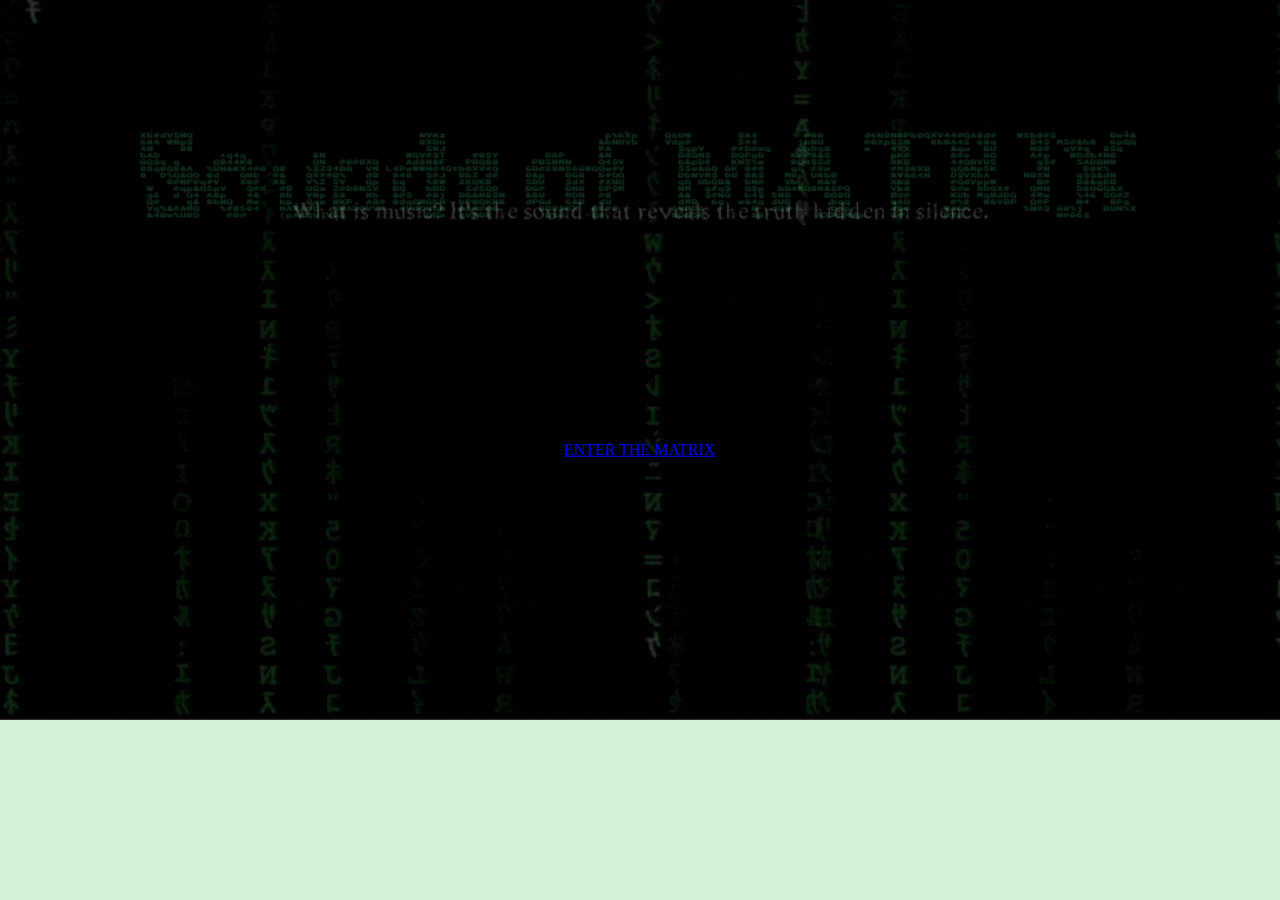
<file: index.html>
<!DOCTYPE html>
<html lang="en">

<head>
    <meta charset="UTF-8">
    <meta name="viewport" content="width=device-width, initial-scale=1.0">
    <title>Sounds of Matrix</title>
    <link rel="shortcut icon" href="img/favicon.ico" type="image/x-icon">
    <link rel="stylesheet" href="css/style.css">
    <link rel="stylesheet" href="css/normalize.css">
    <link href="https://cdn.jsdelivr.net/npm/bootstrap@5.3.2/dist/css/bootstrap.min.css" rel="stylesheet"
        integrity="sha384-T3c6CoIi6uLrA9TneNEoa7RxnatzjcDSCmG1MXxSR1GAsXEV/Dwwykc2MPK8M2HN" crossorigin="anonymous">
</head>

<body class="index">
    <div class="indexgif">
        <div class="fondogif">
            <img src="img/fondogif.gif" alt="">
        </div>
        <div class="letrasgif">
            <img src="img/letras.gif" alt="">
        </div>
    </div>
    <div class="boton">
        <a href="shop.html" class="btn btn-outline-success btn-lg">ENTER THE MATRIX</a>
    </div>

    <script src="https://cdn.jsdelivr.net/npm/@popperjs/core@2.11.8/dist/umd/popper.min.js"
        integrity="sha384-I7E8VVD/ismYTF4hNIPjVp/Zjvgyol6VFvRkX/vR+Vc4jQkC+hVqc2pM8ODewa9r"
        crossorigin="anonymous"></script>
    <script src="https://cdn.jsdelivr.net/npm/bootstrap@5.3.2/dist/js/bootstrap.min.js"
        integrity="sha384-BBtl+eGJRgqQAUMxJ7pMwbEyER4l1g+O15P+16Ep7Q9Q+zqX6gSbd85u4mG4QzX+"
        crossorigin="anonymous"></script>
</body>

</html>
</file>
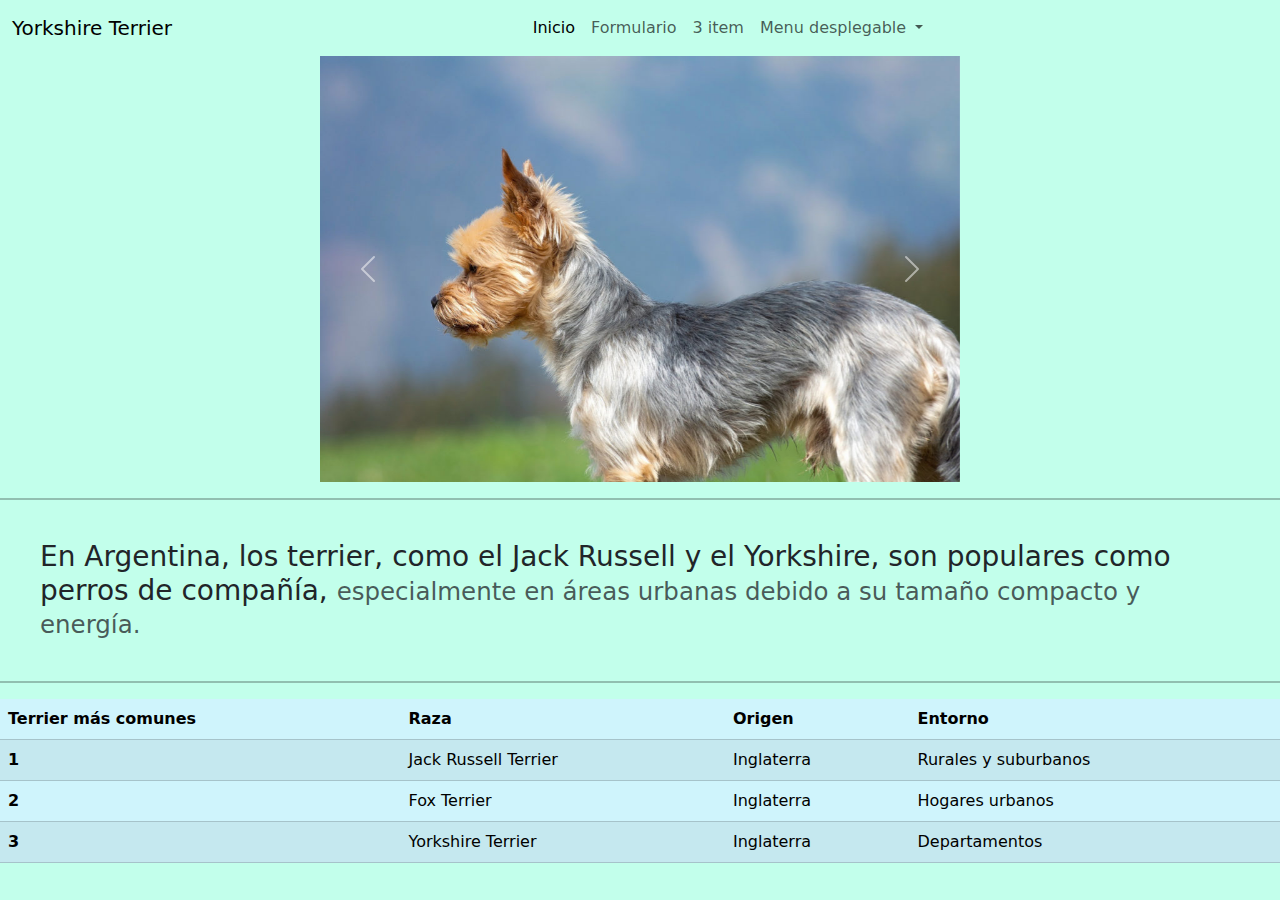
<file: bootstrap/index.html>
<!DOCTYPE html>
<html lang="en">

<head>
    <meta charset="UTF-8">
    <meta name="viewport" content="width=device-width, initial-scale=1.0">
    <title>Document</title>
    <link href="https://cdn.jsdelivr.net/npm/bootstrap@5.3.3/dist/css/bootstrap.min.css" rel="stylesheet"
        integrity="sha384-QWTKZyjpPEjISv5WaRU9OFeRpok6YctnYmDr5pNlyT2bRjXh0JMhjY6hW+ALEwIH" crossorigin="anonymous">
    <link rel="stylesheet" href="style.css">
</head>

<body>
    <nav class="navbar navbar-expand-lg" style="rgb(194, 255, 235)">
        <div class="container-fluid">
            <a class="navbar-brand" href="#">Yorkshire Terrier</a>
            <button class="navbar-toggler" type="button" data-bs-toggle="collapse" data-bs-target="#navbarNavDropdown"
                aria-controls="navbarNavDropdown" aria-expanded="false" aria-label="Toggle navigation">
                <span class="navbar-toggler-icon"></span>
            </button>
            <div class="collapse navbar-collapse d-flex justify-content-center" id="navbarNavDropdown">
                <ul class="navbar-nav">
                    <li class="nav-item">
                        <a class="nav-link active" aria-current="page" href="#">Inicio</a>
                    </li>
                    <li class="nav-item">
                        <a class="nav-link" href="form.html">Formulario</a>
                    </li>
                    <li class="nav-item">
                        <a class="nav-link" href="#">3 item</a>
                    </li>
                    <li class="nav-item dropdown">
                        <a class="nav-link dropdown-toggle" href="#" role="button" data-bs-toggle="dropdown"
                            aria-expanded="false">
                            Menu desplegable
                        </a>
                        <ul class="dropdown-menu">
                            <li><a class="dropdown-item" href="#">Acción</a></li>
                            <li><a class="dropdown-item" href="#">Otra acción</a></li>
                            <li><a class="dropdown-item" href="#">Otra otra acción</a></li>
                        </ul>
                    </li>
                </ul>
            </div>
        </div>
    </nav>

    <div class="d-flex justify-content-center">
        <div id="carouselExample" class="carousel slide">
            <div class="carousel-inner">
                <div class="carousel-item active">
                    <img src="yorkshire-terrier.jpg" class="d-block w-100" alt="...">
                </div>
                <div class="carousel-item">
                    <img src="temperamento-del-yorkshire-terrier.jpg" class="d-block w-100" alt="...">
                </div>
                <div class="carousel-item">
                    <img src="Yorkshire-Terrier (1).jpg" class="d-block w-100" alt="...">
                </div>
            </div>
            <button class="carousel-control-prev" type="button" data-bs-target="#carouselExample" data-bs-slide="prev">
                <span class="carousel-control-prev-icon" aria-hidden="true"></span>
                <span class="visually-hidden">Previous</span>
            </button>
            <button class="carousel-control-next" type="button" data-bs-target="#carouselExample" data-bs-slide="next">
                <span class="carousel-control-next-icon" aria-hidden="true"></span>
                <span class="visually-hidden">Next</span>
            </button>
        </div>
    </div>
<hr style="border: 1px solid #000;">
    <h3>
        En Argentina, los terrier, como el Jack Russell y el Yorkshire, son populares como perros de compañía,
        <small class="text-body-secondary">especialmente en áreas urbanas debido a su tamaño compacto y energía.</small>
    </h3>
<hr style="border: 1px solid #000;">
    <table class="table table-info table-striped">
        <thead>
            <tr>
                <th scope="col">Terrier más comunes</th>
                <th scope="col">Raza</th>
                <th scope="col">Origen</th>
                <th scope="col">Entorno</th>
            </tr>
        </thead>
        <tbody>
            <tr>
                <th scope="row">1</th>
                <td>Jack Russell Terrier</td>
                <td>Inglaterra</td>
                <td>Rurales y suburbanos</td>
            </tr>
            <tr>
                <th scope="row">2</th>
                <td>Fox Terrier</td>
                <td>Inglaterra</td>
                <td>Hogares urbanos</td>
            </tr>
            <tr>
                <th scope="row">3</th>
                <td>Yorkshire Terrier</td>
                <td>Inglaterra</td>
                <td>Departamentos</td>
            </tr>
        </tbody>
    </table>

    <script src="https://cdn.jsdelivr.net/npm/bootstrap@5.3.3/dist/js/bootstrap.bundle.min.js"
        integrity="sha384-YvpcrYf0tY3lHB60NNkmXc5s9fDVZLESaAA55NDzOxhy9GkcIdslK1eN7N6jIeHz"
        crossorigin="anonymous"></script>
</body>

</html>
</file>
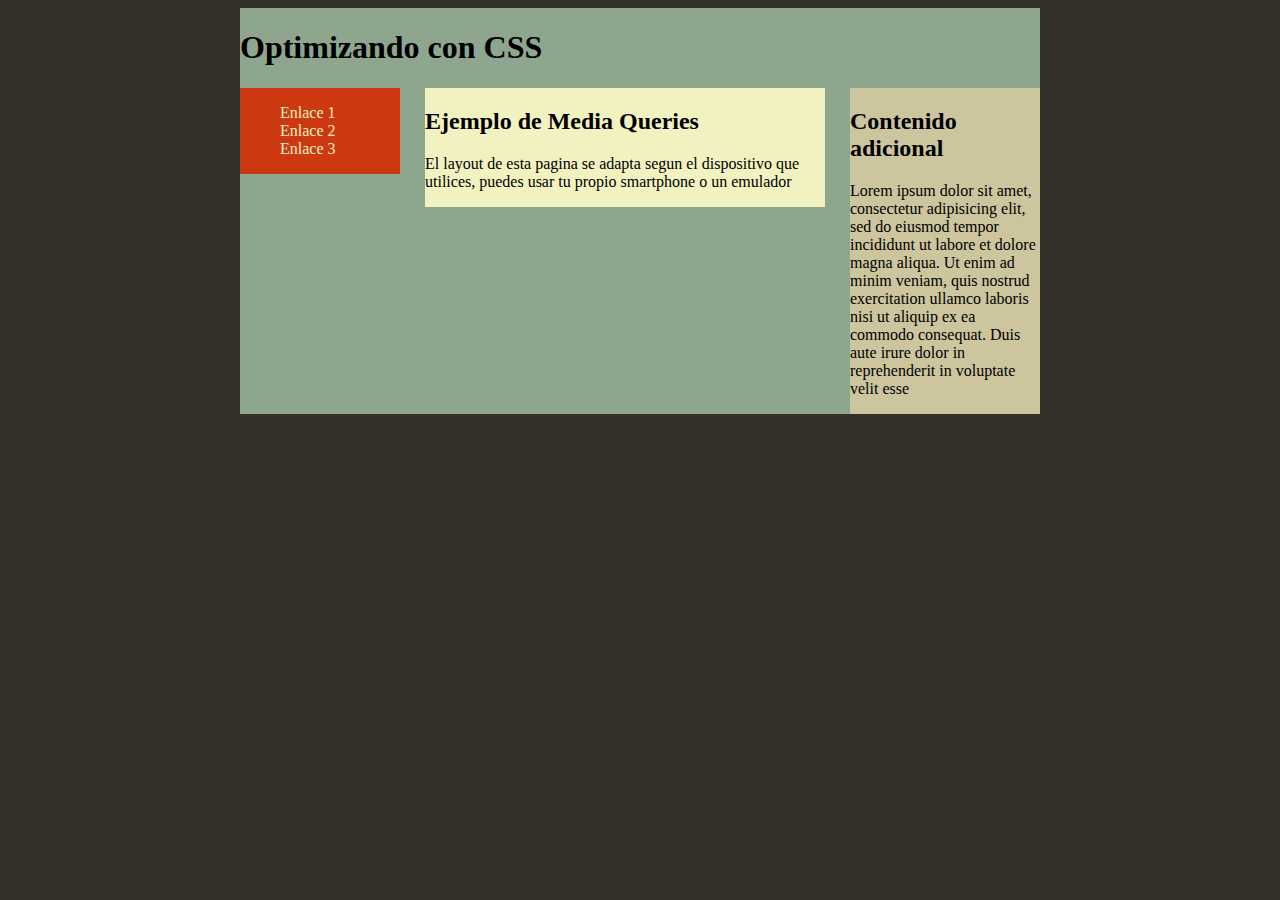
<file: media/index.html>
<!DOCTYPE html>
<html lang="en">
<head>
  <meta charset="UTF-8">
  <meta name="viewport" content="width=device-width, initial-scale=1.0">
  <title>Document</title>
  <link rel="stylesheet" href="base.css">
</head>
<body>
  <div id="contenedor">
    <h1>Optimizando con CSS </h1>
    <nav>
      <ul>
        <li><a href="#">Enlace 1</a></li>
        <li><a href="#">Enlace 2</a></li>
        <li><a href="#">Enlace 3</a></li>
      </ul>
    </nav>
    <section>
      <h2>Ejemplo de Media Queries </h2>
      <p> El layout de esta pagina se adapta segun el dispositivo que utilices, puedes usar tu propio smartphone o un
        emulador</p>
      </section>
    <aside>
      <h2> Contenido adicional </h2>
      <p>Lorem ipsum dolor sit amet, consectetur adipisicing elit, sed do eiusmod tempor incididunt ut labore et dolore
        magna aliqua. Ut enim ad minim veniam, quis nostrud exercitation ullamco laboris nisi ut aliquip ex ea commodo
        consequat. Duis aute irure dolor in reprehenderit in voluptate velit esse</p>
      </aside>
  
  </div>
  
</body>
</html>
</file>
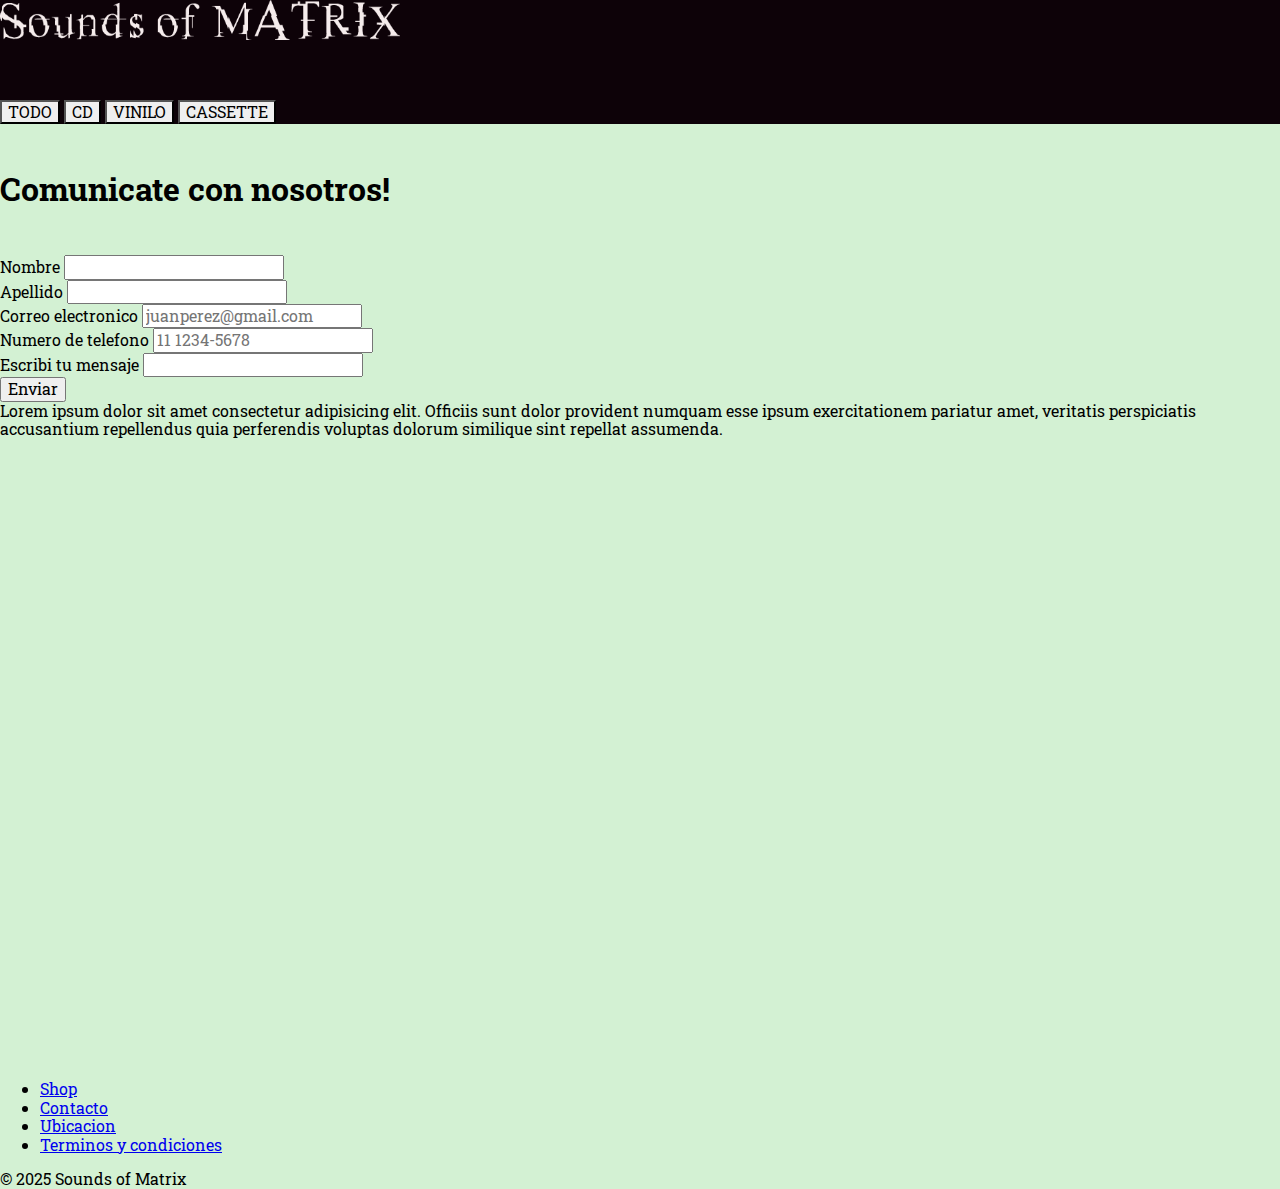
<file: contacto.html>
<!DOCTYPE html>
<html lang="en">

<head>
    <meta charset="UTF-8">
    <meta name="viewport" content="width=device-width, initial-scale=1.0">
    <title>Matrix</title>
    <link rel="shortcut icon" href="img/favicon.ico" type="image/x-icon">
    <link rel="stylesheet" href="css/style.css">
    <link rel="stylesheet" href="css/normalize.css">
    <link href="https://cdn.jsdelivr.net/npm/bootstrap@5.3.2/dist/css/bootstrap.min.css" rel="stylesheet"
        integrity="sha384-T3c6CoIi6uLrA9TneNEoa7RxnatzjcDSCmG1MXxSR1GAsXEV/Dwwykc2MPK8M2HN" crossorigin="anonymous">
    <link rel="preconnect" href="https://fonts.googleapis.com">
    <link rel="preconnect" href="https://fonts.gstatic.com" crossorigin>
    <link
        href="https://fonts.googleapis.com/css2?family=Playfair+Display:ital,wght@0,400..900;1,400..900&family=Roboto+Slab:wght@100..900&display=swap"
        rel="stylesheet">
</head>

<body>
    <header class="header">
        <div class="main-header">
            <nav class="navbar navbar-custom" data-bs-theme="dark">
                <div class="container d-flex justify-content-center">
                    <a class="navbar-brand" href="index.html">
                        <img src="img/brand.png" alt="Bootstrap" width="400" height="40">
                    </a>
                </div>
            </nav>
        </div>
        <div class="sections-header">
            <nav class="navbar navbar-sections">
                <form class="container-fluid justify-content-center">
                    <button type="button" class="btn btn-light me-4">TODO</button>
                    <button type="button" class="btn btn-outline-light me-4">CD</button>
                    <button type="button" class="btn btn-outline-light me-4">VINILO</button>
                    <button type="button" class="btn btn-outline-light me-4">CASSETTE</button>
                </form>
            </nav>
        </div>
    </header>

    <div class="contacto">
        <div class="container text-center">
            <div class="row">
                <div class="col-sm-5 col-md-6">
                    <h1>
                        Comunicate con nosotros!
                    </h1>
                    <form class="row g-3">
                        <div class="col-md-6">
                            <label for="inputEmail4" class="form-label">Nombre</label>
                            <input type="email" class="form-control" id="inputEmail4">
                        </div>
                        <div class="col-md-6">
                            <label for="inputPassword4" class="form-label">Apellido</label>
                            <input type="password" class="form-control" id="inputPassword4">
                        </div>
                        <div class="col-12">
                            <label for="inputAddress" class="form-label">Correo electronico</label>
                            <input type="text" class="form-control" id="inputAddress" placeholder="juanperez@gmail.com">
                        </div>
                        <div class="col-12">
                            <label for="inputAddress2" class="form-label">Numero de telefono</label>
                            <input type="text" class="form-control" id="inputAddress2" placeholder="11 1234-5678">
                        </div>
                        <div class="input-group-lg col-12">
                            <label for="inputAddress2" class="form-label">Escribi tu mensaje</label>
                            <input type="text" class="form-control" aria-label="Sizing example input"
                                aria-describedby="inputGroup-sizing-lg">
                        </div>

                        <div class="col-12">
                            <button type="submit" class="btn btn-primary">Enviar</button>
                        </div>

                    </form>
                </div>
                <div class="col-sm-5 offset-sm-2 col-md-6 offset-md-0">Lorem ipsum dolor sit amet consectetur
                    adipisicing elit. Officiis sunt dolor provident numquam esse ipsum exercitationem pariatur amet,
                    veritatis perspiciatis accusantium repellendus quia perferendis voluptas dolorum similique sint
                    repellat assumenda.</div>
            </div>
        </div>
    </div>


    <footer>
        <ul class="nav justify-content-center border-bottom pb-3 mb-3">
            <li class="nav-item"><a href="shop.html" class="nav-link px-2 text-body-secondary">Shop</a></li>
            <li class="nav-item"><a href="contacto.html" class="nav-link px-2 text-body-secondary">Contacto</a></li>
            <li class="nav-item"><a href="ubicacion.html" class="nav-link px-2 text-body-secondary">Ubicacion</a></li>
            <li class="nav-item"><a href="tyc.html" class="nav-link px-2 text-body-secondary">Terminos y condiciones</a>
            </li>
        </ul>
        <p class="text-center text-body-secondary">© 2025 Sounds of Matrix </p>
    </footer>


    <script src="https://cdn.jsdelivr.net/npm/@popperjs/core@2.11.8/dist/umd/popper.min.js"
        integrity="sha384-I7E8VVD/ismYTF4hNIPjVp/Zjvgyol6VFvRkX/vR+Vc4jQkC+hVqc2pM8ODewa9r"
        crossorigin="anonymous"></script>
    <script src="https://cdn.jsdelivr.net/npm/bootstrap@5.3.2/dist/js/bootstrap.min.js"
        integrity="sha384-BBtl+eGJRgqQAUMxJ7pMwbEyER4l1g+O15P+16Ep7Q9Q+zqX6gSbd85u4mG4QzX+"
        crossorigin="anonymous"></script>
</body>

</html>
</file>
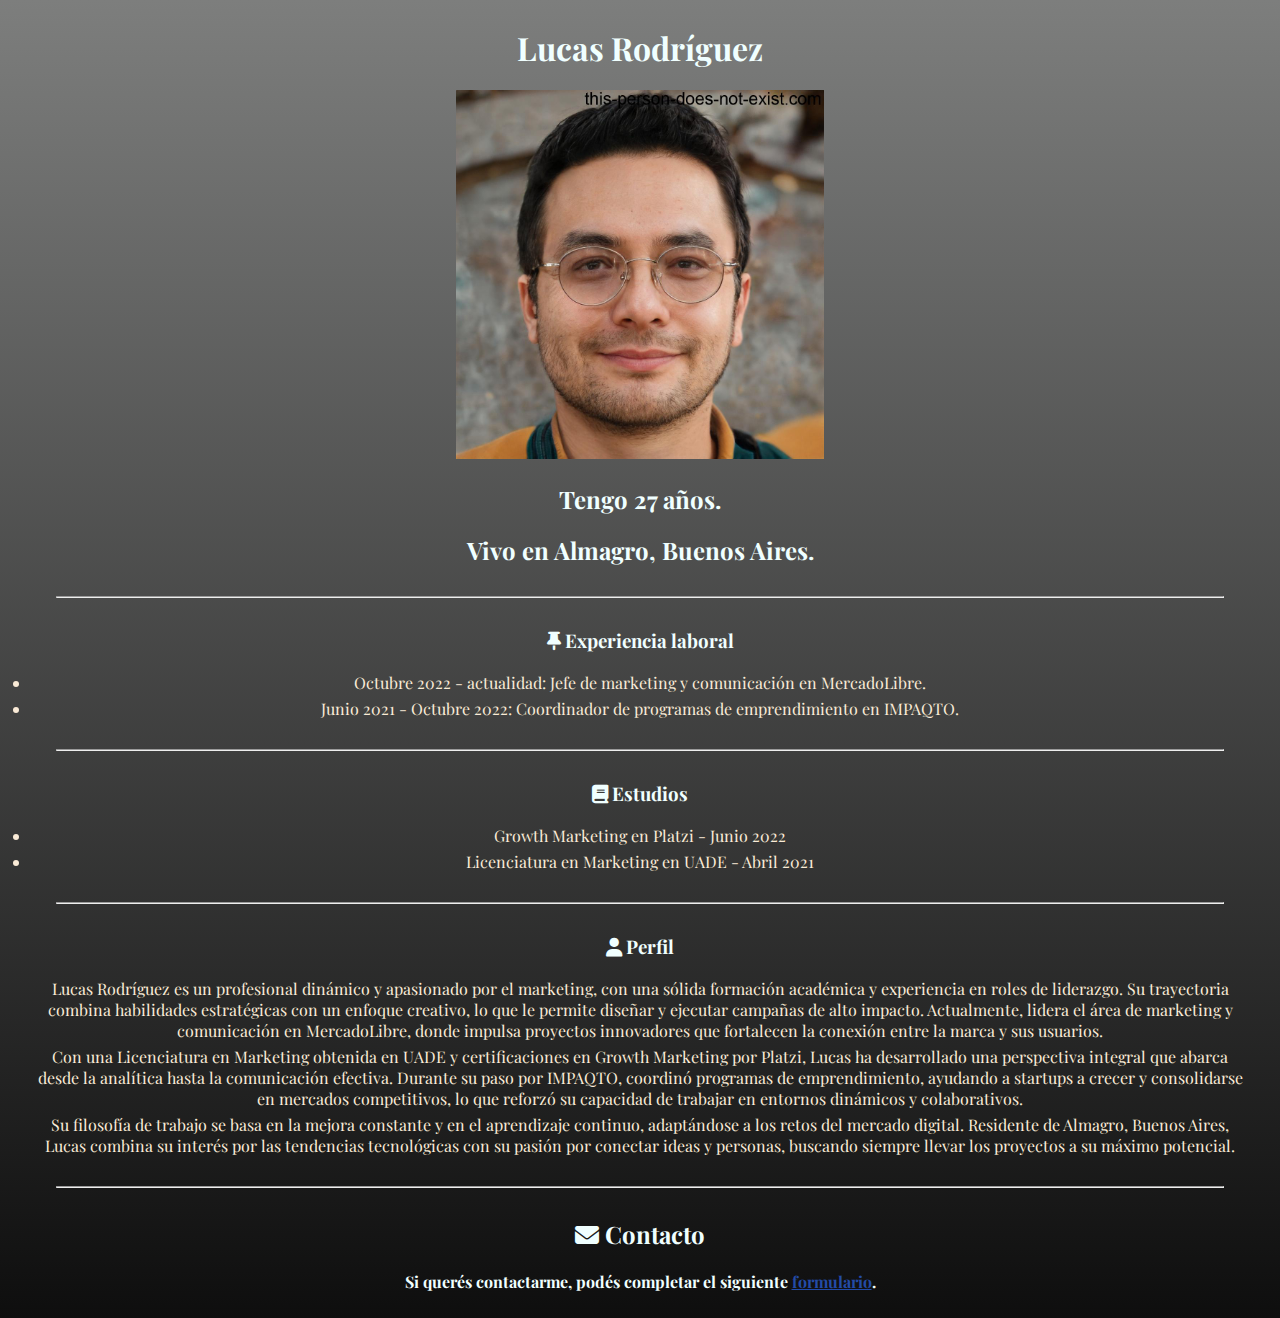
<file: cv.html>
<!DOCTYPE html>
<html lang="es">

<head>
    <meta charset="UTF-8">
    <meta name="viewport" content="width=device-width, initial-scale=1.0">
    <title>Tarea unidad 3</title>
    <link rel="stylesheet" href="style.css">
    <link rel="preconnect" href="https://fonts.googleapis.com">
    <link rel="preconnect" href="https://fonts.gstatic.com" crossorigin>
    <link href="https://fonts.googleapis.com/css2?family=Playfair+Display:ital,wght@0,400..900;1,400..900&display=swap"
        rel="stylesheet">
    <link rel="stylesheet" href="https://cdnjs.cloudflare.com/ajax/libs/font-awesome/6.7.2/css/all.min.css"
        integrity="sha512-Evv84Mr4kqVGRNSgIGL/F/aIDqQb7xQ2vcrdIwxfjThSH8CSR7PBEakCr51Ck+w+/U6swU2Im1vVX0SVk9ABhg=="
        crossorigin="anonymous" referrerpolicy="no-referrer" />
</head>

<body class="general">
    <h1>Lucas Rodríguez</h1>
    <img src="descarga.jpeg" alt="foto de Lucas" style="width: 30%;">
    <h2>Tengo 27 años.</h2>
    <h2> Vivo en Almagro, Buenos Aires.</h2>

    <div>
        <hr>
        <h3> <i class="fa-solid fa-thumbtack"></i> Experiencia laboral</h3>
        <li>
            Octubre 2022 - actualidad: Jefe de marketing y comunicación en MercadoLibre.
        </li>
        <li>
            Junio 2021 - Octubre 2022: Coordinador de programas de emprendimiento en IMPAQTO.
        </li>
        <hr>
        <h3> <i class="fa-solid fa-book"></i> Estudios</h3>
        <li>
            Growth Marketing en Platzi - Junio 2022
        </li>
        <li>
            Licenciatura en Marketing en UADE - Abril 2021
        </li>
        <hr>
        <h3> <i class="fa-solid fa-user"></i> Perfil</h3>
        <!-- En esta parte utilicé ChatGPT para crear un perfil -->
        <p>Lucas Rodríguez es un profesional dinámico y apasionado por el marketing, con una sólida formación académica
            y experiencia en roles de liderazgo. Su trayectoria combina habilidades estratégicas con un enfoque
            creativo, lo que le permite diseñar y ejecutar campañas de alto impacto. Actualmente, lidera el área de
            marketing y comunicación en MercadoLibre, donde impulsa proyectos innovadores que fortalecen la conexión
            entre la marca y sus usuarios.</p>
        <p>Con una Licenciatura en Marketing obtenida en UADE y certificaciones en Growth Marketing por Platzi, Lucas ha
            desarrollado una perspectiva integral que abarca desde la analítica hasta la comunicación efectiva. Durante
            su paso por IMPAQTO, coordinó programas de emprendimiento, ayudando a startups a crecer y consolidarse en
            mercados competitivos, lo que reforzó su capacidad de trabajar en entornos dinámicos y colaborativos.</p>
        <p>Su filosofía de trabajo se basa en la mejora constante y en el aprendizaje continuo, adaptándose a los retos
            del mercado digital. Residente de Almagro, Buenos Aires, Lucas combina su interés por las tendencias
            tecnológicas con su pasión por conectar ideas y personas, buscando siempre llevar los proyectos a su máximo
            potencial.</p>
    </div>
    <hr>
    <h2> <i class="fa-solid fa-envelope"></i> Contacto</h2>

    <h4>Si querés contactarme, podés completar el siguiente <a href="https://www.google.com/">formulario</a>.</h4>


</body>

</html>
</file>
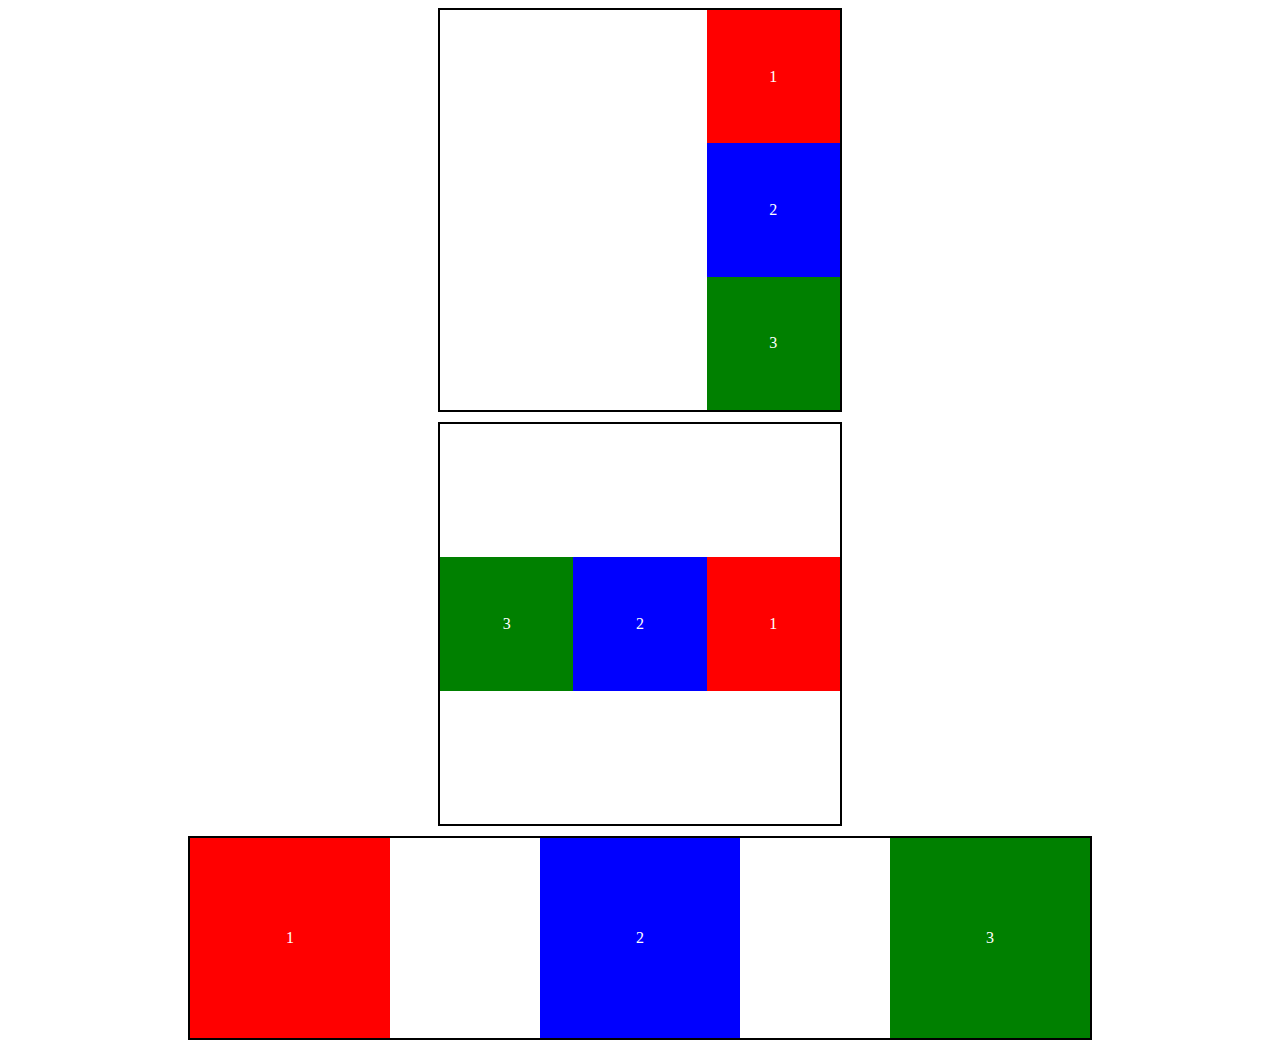
<file: flexbox.html>
<!DOCTYPE html>
<html lang="en">

<head>
    <meta charset="UTF-8">
    <meta name="viewport" content="width=device-width, initial-scale=1.0">
    <title>flexbox</title>
    <link rel="stylesheet" href="flexbox.css">
</head>

<body>
    <div class="column">
        <span>1</span>
        <span>2</span>
        <span>3</span>
    </div>

    <div class="middle">
        <span>1</span>
        <span>2</span>
        <span>3</span>
    </div>

    <div class="row">
        <span>1</span>
        <span>2</span>
        <span>3</span>
    </div>
</body>

</html>
</file>
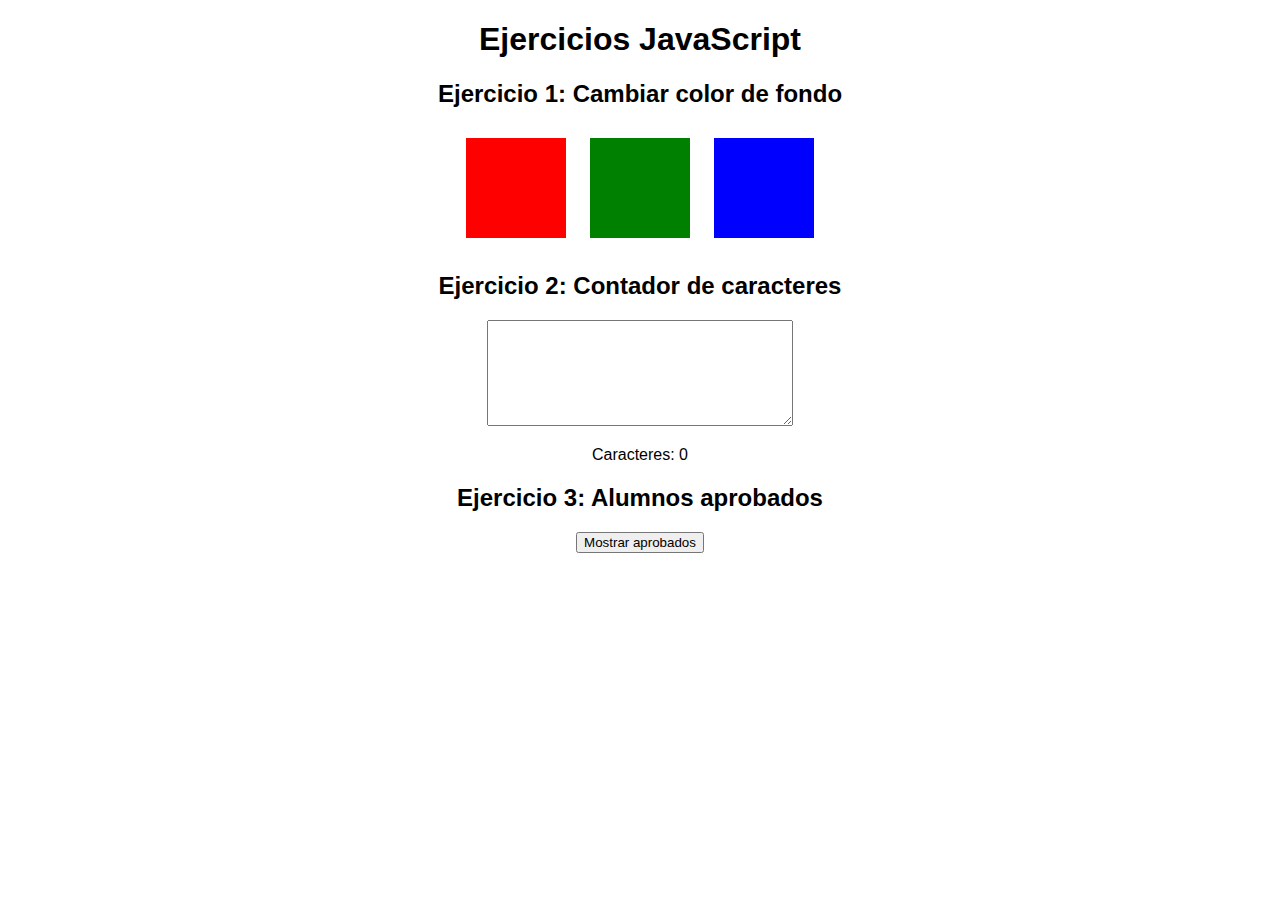
<file: javascript2.html>
<!DOCTYPE html>
<html lang="es">
<head>
    <meta charset="UTF-8">
    <meta name="viewport" content="width=device-width, initial-scale=1.0">
    <title>Ejercicios JavaScript</title>

    
    <style>
        body {
            text-align: center;
            font-family: Arial, sans-serif;
        }
        .container {
            margin-top: 20px;
        }
        .square {
            width: 100px;
            height: 100px;
            display: inline-block;
            margin: 10px;
            cursor: pointer;
        }
        #red { background-color: red; }
        #green { background-color: green; }
        #blue { background-color: blue; }
        textarea {
            width: 300px;
            height: 100px;
            display: block;
            margin: 20px auto;
        }
    </style>
</head>
<body>
    <h1>Ejercicios JavaScript</h1>
    
    <h2>Ejercicio 1: Cambiar color de fondo</h2>
    <div class="container">
        <div class="square" id="red"></div>
        <div class="square" id="green"></div>
        <div class="square" id="blue"></div>
    </div>
    
    <h2>Ejercicio 2: Contador de caracteres</h2>
    <textarea id="texto"></textarea>
    <p>Caracteres: <span id="contador">0</span></p>
    
    <h2>Ejercicio 3: Alumnos aprobados</h2>
    <button onclick="filtrarAprobados()">Mostrar aprobados</button>
    <ul id="listaAprobados"></ul>
    
    <script>
        // Ejercicio 1: Cambio de color de fondo
        document.getElementById("red").addEventListener("click", function() {
            document.body.style.backgroundColor = "red";
        });
        document.getElementById("green").addEventListener("click", function() {
            document.body.style.backgroundColor = "green";
        });
        document.getElementById("blue").addEventListener("click", function() {
            document.body.style.backgroundColor = "blue";
        });
        
        // Ejercicio 2: Contador de caracteres
        document.getElementById("texto").addEventListener("input", function() {
            document.getElementById("contador").textContent = this.value.length;
        });
        
        // Ejercicio 3: Filtrar alumnos aprobados
        var alumnos = [
            { nombre: 'Juan Gomez', nota: 7 },
            { nombre: 'Pedro Rodriguez', nota: 4 },
            { nombre: 'Roxana García', nota: 8 },
            { nombre: 'Luciano Lopez', nota: 5 },
            { nombre: 'Fernanda Gimenez', nota: 6 },
            { nombre: 'Florencia Martinez', nota: 10 },
            { nombre: 'Raul Sanchez', nota: 7 },
            { nombre: 'Sandra Figueroa', nota: 8 }
        ];
        
        function filtrarAprobados() {
            var aprobados = alumnos.filter(alumno => alumno.nota >= 7);
            var lista = document.getElementById("listaAprobados");
            lista.innerHTML = ""; // Limpiar lista antes de agregar
            aprobados.forEach(alumno => {
                var li = document.createElement("li");
                li.textContent = alumno.nombre + " - Nota: " + alumno.nota;
                lista.appendChild(li);
            });
        }
    </script>
</body>
</html>
</file>
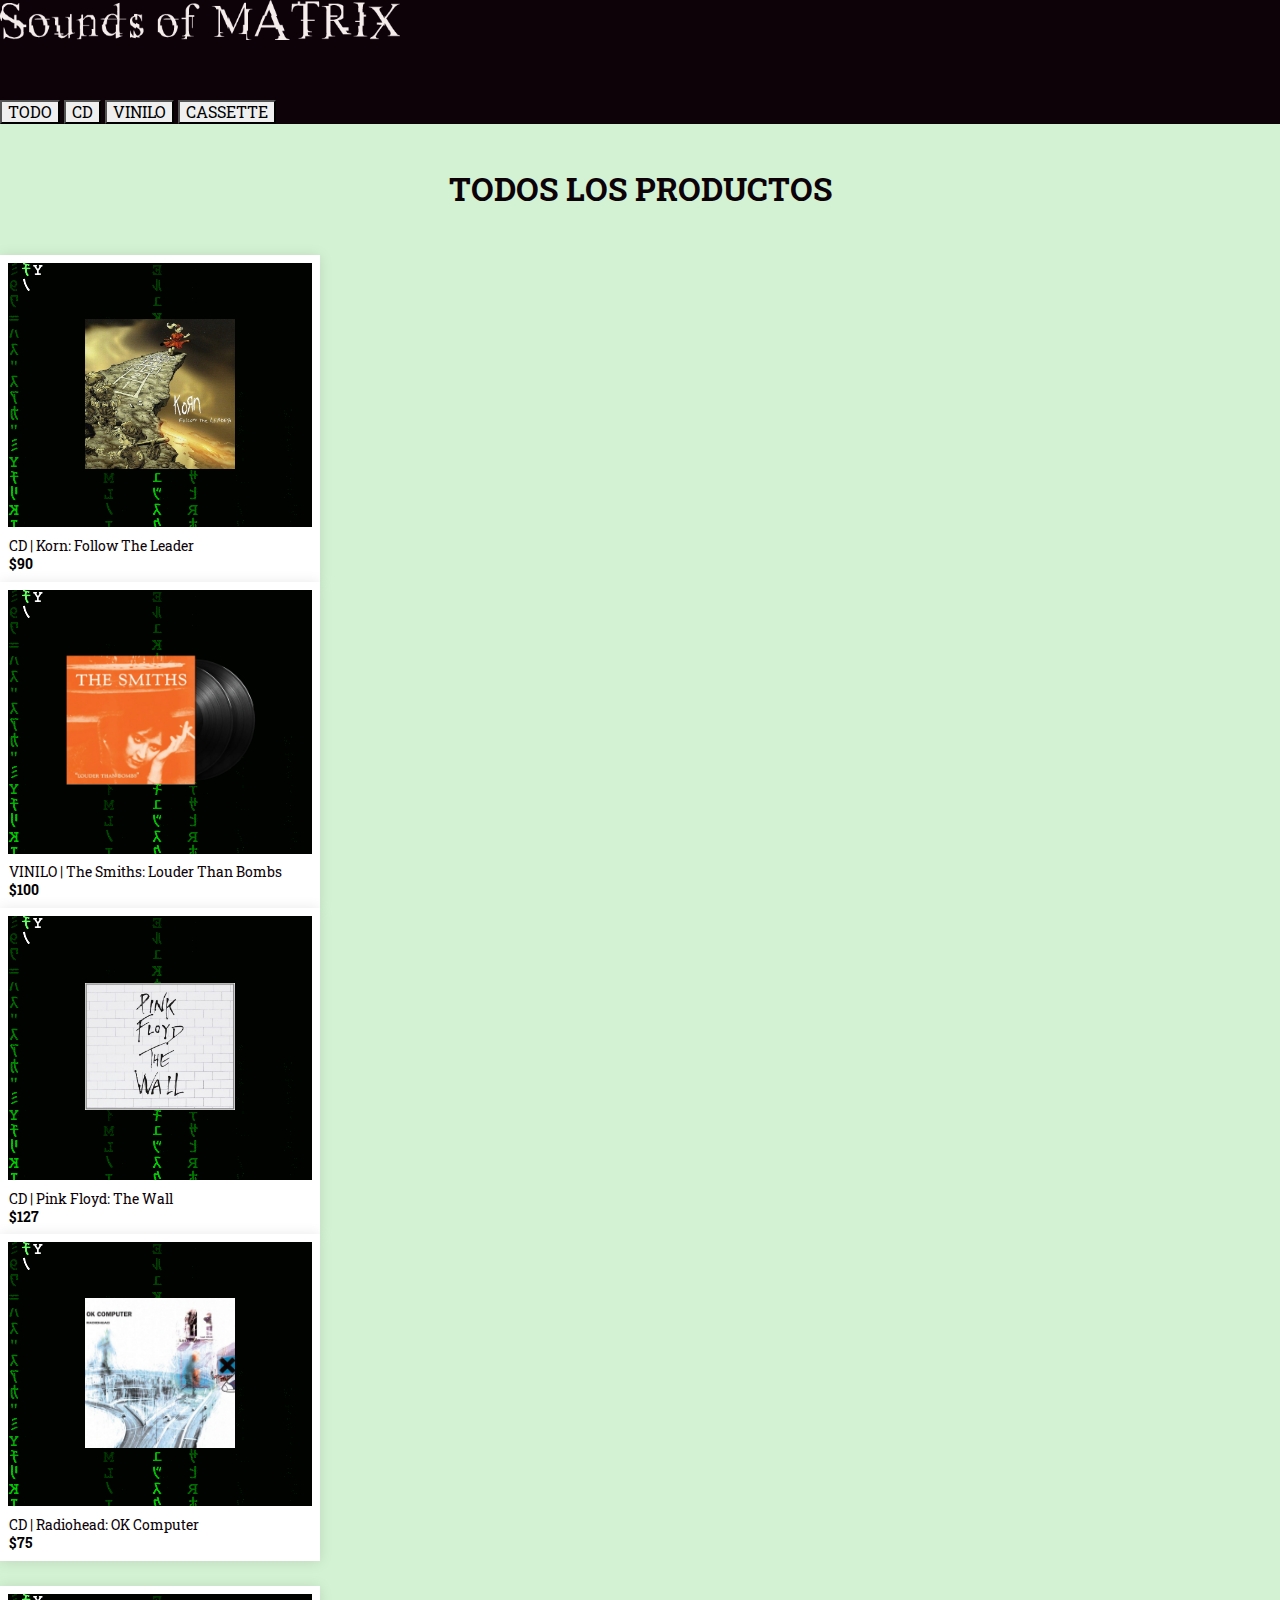
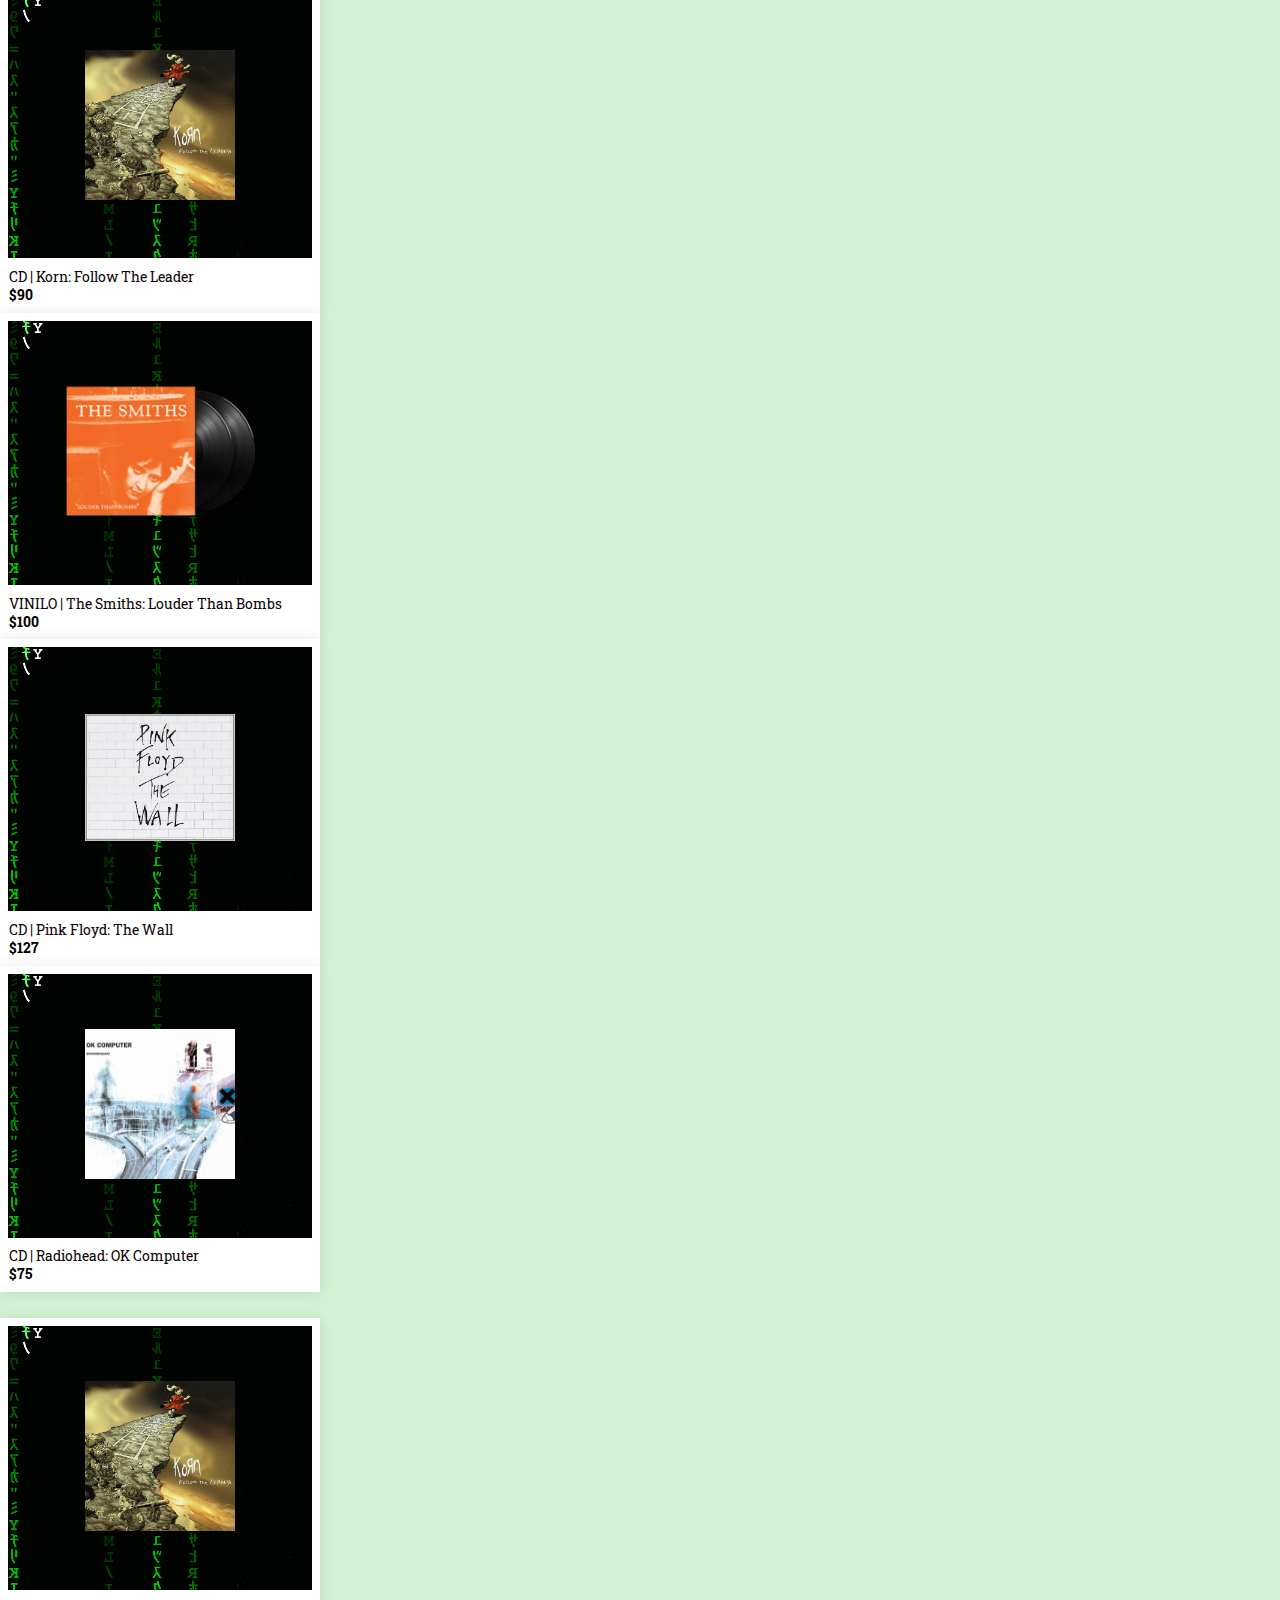
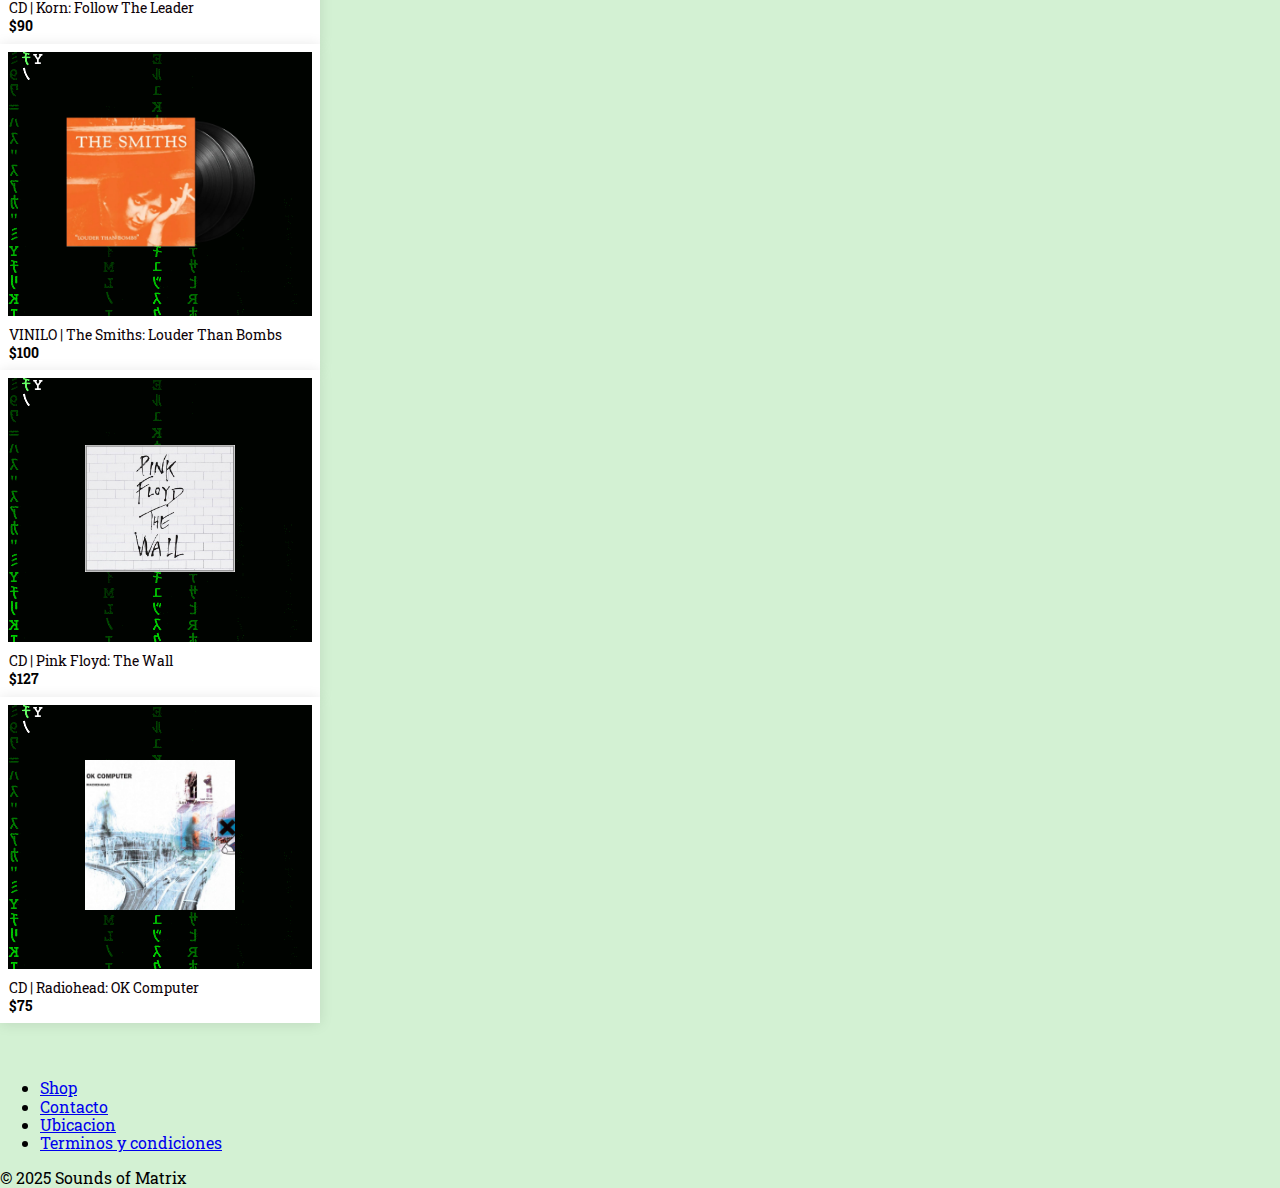
<file: shop.html>
<!DOCTYPE html>
<html lang="en">

<head>
    <meta charset="UTF-8">
    <meta name="viewport" content="width=device-width, initial-scale=1.0">
    <title>Matrix</title>
    <link rel="shortcut icon" href="img/favicon.ico" type="image/x-icon">
    <link rel="stylesheet" href="css/style.css">
    <link rel="stylesheet" href="css/normalize.css">
    <link href="https://cdn.jsdelivr.net/npm/bootstrap@5.3.2/dist/css/bootstrap.min.css" rel="stylesheet"
        integrity="sha384-T3c6CoIi6uLrA9TneNEoa7RxnatzjcDSCmG1MXxSR1GAsXEV/Dwwykc2MPK8M2HN" crossorigin="anonymous">
    <link rel="preconnect" href="https://fonts.googleapis.com">
    <link rel="preconnect" href="https://fonts.gstatic.com" crossorigin>
    <link
        href="https://fonts.googleapis.com/css2?family=Playfair+Display:ital,wght@0,400..900;1,400..900&family=Roboto+Slab:wght@100..900&display=swap"
        rel="stylesheet">
</head>

<body>
    <header class="header">
        <div class="main-header">
            <nav class="navbar navbar-custom" data-bs-theme="dark">
                <div class="container d-flex justify-content-center">
                    <a class="navbar-brand" href="index.html">
                        <img src="img/brand.png" alt="Bootstrap" width="400" height="40">
                    </a>
                </div>
            </nav>
        </div>
        <div class="sections-header">
            <nav class="navbar navbar-sections">
                <form class="container-fluid justify-content-center">
                    <button type="button" class="btn btn-light me-4">TODO</button>
                    <button type="button" class="btn btn-outline-light me-4">CD</button>
                    <button type="button" class="btn btn-outline-light me-4">VINILO</button>
                    <button type="button" class="btn btn-outline-light me-4">CASSETTE</button>
                </form>
            </nav>
        </div>
    </header>

    <div class="shop">
        <h1>
            TODOS LOS PRODUCTOS
        </h1>
        <div class="container text-center">
            <div class="row">
                <div class="col">
                    <div class="card-shop">
                        <div class="image"><span class="img"><img src="img/FollowTheLeaderCD.png" alt=""></span></div>
                        <span class="title">CD | Korn: Follow The Leader</span>
                        <span class="price">$90</span>
                    </div>
                </div>
                <div class="col">
                    <div class="card-shop">
                        <div class="image-small"><span class="img"><img src="img/louderthanbombs2lp.png" alt=""></span></div>
                        <span class="title">VINILO | The Smiths: Louder Than Bombs</span>
                        <span class="price">$100</span>
                    </div>
                </div>
                <div class="col">
                    <div class="card-shop">
                        <div class="image"><span class="img"><img src="img/PinkFloydTheWallCD.jpg" alt=""></span></div>
                        <span class="title">CD | Pink Floyd: The Wall</span>
                        <span class="price">$127</span>
                    </div>
                </div>
                <div class="col">
                    <div class="card-shop">
                        <div class="image"><span class="img"><img src="img/OKCOMPUTER.jpg" alt=""></span></div>
                        <span class="title">CD | Radiohead: OK Computer</span>
                        <span class="price">$75</span>
                    </div>
                </div>
            </div>


            <div class="row">
                <div class="col">
                    <div class="card-shop">
                        <div class="image"><span class="img"><img src="img/FollowTheLeaderCD.png" alt=""></span></div>
                        <span class="title">CD | Korn: Follow The Leader</span>
                        <span class="price">$90</span>
                    </div>
                </div>
                <div class="col">
                    <div class="card-shop">
                        <div class="image-small"><span class="img"><img src="img/louderthanbombs2lp.png" alt=""></span></div>
                        <span class="title">VINILO | The Smiths: Louder Than Bombs</span>
                        <span class="price">$100</span>
                    </div>
                </div>
                <div class="col">
                    <div class="card-shop">
                        <div class="image"><span class="img"><img src="img/PinkFloydTheWallCD.jpg" alt=""></span></div>
                        <span class="title">CD | Pink Floyd: The Wall</span>
                        <span class="price">$127</span>
                    </div>
                </div>
                <div class="col">
                    <div class="card-shop">
                        <div class="image"><span class="img"><img src="img/OKCOMPUTER.jpg" alt=""></span></div>
                        <span class="title">CD | Radiohead: OK Computer</span>
                        <span class="price">$75</span>
                    </div>
                </div>
            </div>

            <div class="row">
                <div class="col">
                    <div class="card-shop">
                        <div class="image"><span class="img"><img src="img/FollowTheLeaderCD.png" alt=""></span></div>
                        <span class="title">CD | Korn: Follow The Leader</span>
                        <span class="price">$90</span>
                    </div>
                </div>
                <div class="col">
                    <div class="card-shop">
                        <div class="image-small"><span class="img"><img src="img/louderthanbombs2lp.png" alt=""></span></div>
                        <span class="title">VINILO | The Smiths: Louder Than Bombs</span>
                        <span class="price">$100</span>
                    </div>
                </div>
                <div class="col">
                    <div class="card-shop">
                        <div class="image"><span class="img"><img src="img/PinkFloydTheWallCD.jpg" alt=""></span></div>
                        <span class="title">CD | Pink Floyd: The Wall</span>
                        <span class="price">$127</span>
                    </div>
                </div>
                <div class="col">
                    <div class="card-shop">
                        <div class="image"><span class="img"><img src="img/OKCOMPUTER.jpg" alt=""></span></div>
                        <span class="title">CD | Radiohead: OK Computer</span>
                        <span class="price">$75</span>
                    </div>
                </div>
            </div>


        </div>
    </div>

    <footer>
        <ul class="nav justify-content-center border-bottom pb-3 mb-3">
          <li class="nav-item"><a href="shop.html" class="nav-link px-2 text-body-secondary">Shop</a></li>
          <li class="nav-item"><a href="contacto.html" class="nav-link px-2 text-body-secondary">Contacto</a></li>
          <li class="nav-item"><a href="ubicacion.html" class="nav-link px-2 text-body-secondary">Ubicacion</a></li>
          <li class="nav-item"><a href="tyc.html" class="nav-link px-2 text-body-secondary">Terminos y condiciones</a></li>
        </ul>
        <p class="text-center text-body-secondary">© 2025 Sounds of Matrix </p>
      </footer>


    <script src="https://cdn.jsdelivr.net/npm/@popperjs/core@2.11.8/dist/umd/popper.min.js"
        integrity="sha384-I7E8VVD/ismYTF4hNIPjVp/Zjvgyol6VFvRkX/vR+Vc4jQkC+hVqc2pM8ODewa9r"
        crossorigin="anonymous"></script>
    <script src="https://cdn.jsdelivr.net/npm/bootstrap@5.3.2/dist/js/bootstrap.min.js"
        integrity="sha384-BBtl+eGJRgqQAUMxJ7pMwbEyER4l1g+O15P+16Ep7Q9Q+zqX6gSbd85u4mG4QzX+"
        crossorigin="anonymous"></script>
</body>

</html>
</file>
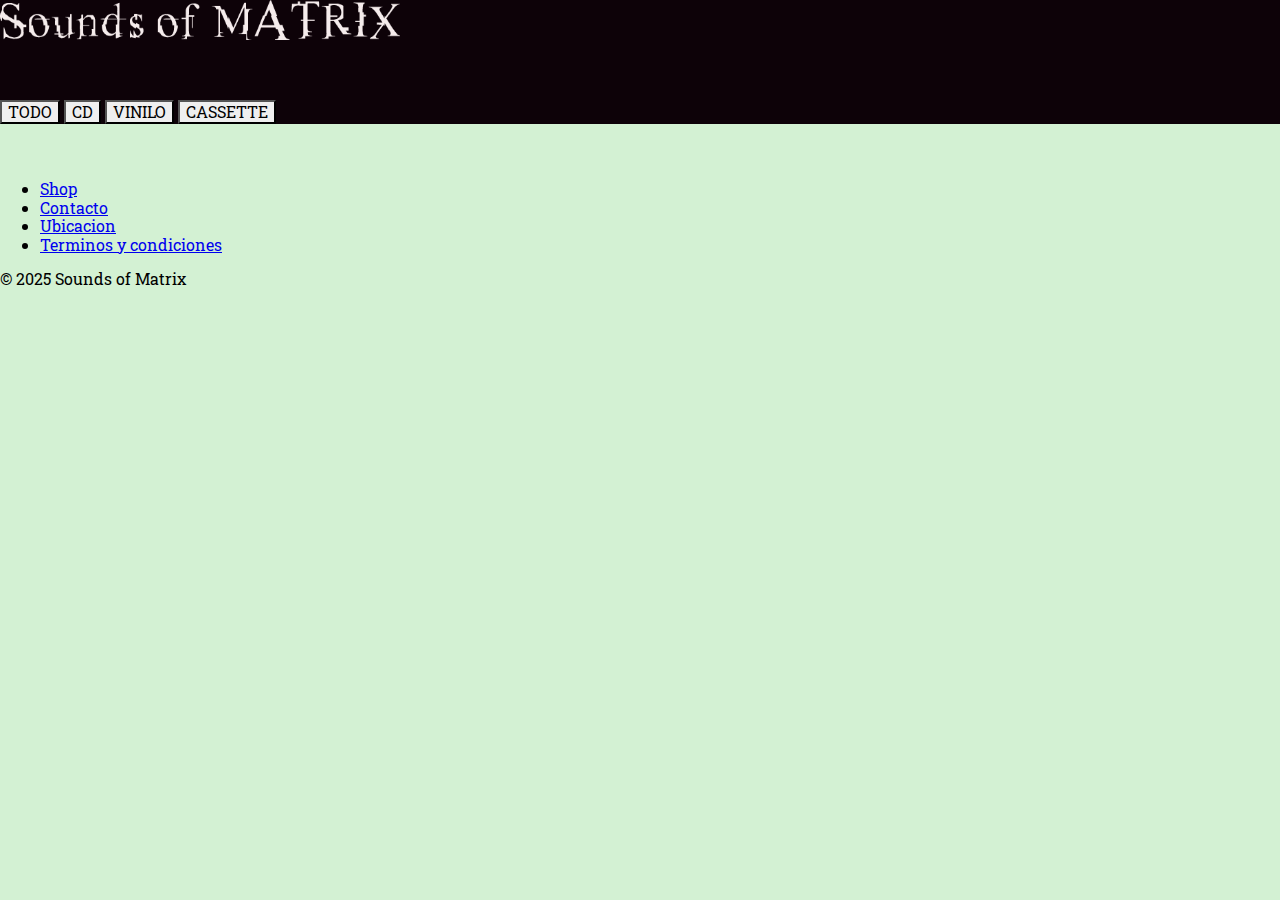
<file: tyc.html>
<!DOCTYPE html>
<html lang="en">

<head>
    <meta charset="UTF-8">
    <meta name="viewport" content="width=device-width, initial-scale=1.0">
    <title>Matrix</title>
    <link rel="shortcut icon" href="img/favicon.ico" type="image/x-icon">
    <link rel="stylesheet" href="css/style.css">
    <link rel="stylesheet" href="css/normalize.css">
    <link href="https://cdn.jsdelivr.net/npm/bootstrap@5.3.2/dist/css/bootstrap.min.css" rel="stylesheet"
        integrity="sha384-T3c6CoIi6uLrA9TneNEoa7RxnatzjcDSCmG1MXxSR1GAsXEV/Dwwykc2MPK8M2HN" crossorigin="anonymous">
    <link rel="preconnect" href="https://fonts.googleapis.com">
    <link rel="preconnect" href="https://fonts.gstatic.com" crossorigin>
    <link
        href="https://fonts.googleapis.com/css2?family=Playfair+Display:ital,wght@0,400..900;1,400..900&family=Roboto+Slab:wght@100..900&display=swap"
        rel="stylesheet">
</head>

<body>
    <header class="header">
        <div class="main-header">
            <nav class="navbar navbar-custom" data-bs-theme="dark">
                <div class="container d-flex justify-content-center">
                    <a class="navbar-brand" href="index.html">
                        <img src="img/brand.png" alt="Bootstrap" width="400" height="40">
                    </a>
                </div>
            </nav>
        </div>
        <div class="sections-header">
            <nav class="navbar navbar-sections">
                <form class="container-fluid justify-content-center">
                    <button type="button" class="btn btn-light me-4">TODO</button>
                    <button type="button" class="btn btn-outline-light me-4">CD</button>
                    <button type="button" class="btn btn-outline-light me-4">VINILO</button>
                    <button type="button" class="btn btn-outline-light me-4">CASSETTE</button>
                </form>
            </nav>
        </div>
    </header>


    <footer>
        <ul class="nav justify-content-center border-bottom pb-3 mb-3">
          <li class="nav-item"><a href="shop.html" class="nav-link px-2 text-body-secondary">Shop</a></li>
          <li class="nav-item"><a href="contacto.html" class="nav-link px-2 text-body-secondary">Contacto</a></li>
          <li class="nav-item"><a href="ubicacion.html" class="nav-link px-2 text-body-secondary">Ubicacion</a></li>
          <li class="nav-item"><a href="tyc.html" class="nav-link px-2 text-body-secondary">Terminos y condiciones</a></li>
        </ul>
        <p class="text-center text-body-secondary">© 2025 Sounds of Matrix </p>
      </footer>


    <script src="https://cdn.jsdelivr.net/npm/@popperjs/core@2.11.8/dist/umd/popper.min.js"
        integrity="sha384-I7E8VVD/ismYTF4hNIPjVp/Zjvgyol6VFvRkX/vR+Vc4jQkC+hVqc2pM8ODewa9r"
        crossorigin="anonymous"></script>
    <script src="https://cdn.jsdelivr.net/npm/bootstrap@5.3.2/dist/js/bootstrap.min.js"
        integrity="sha384-BBtl+eGJRgqQAUMxJ7pMwbEyER4l1g+O15P+16Ep7Q9Q+zqX6gSbd85u4mG4QzX+"
        crossorigin="anonymous"></script>
</body>

</html>
</file>
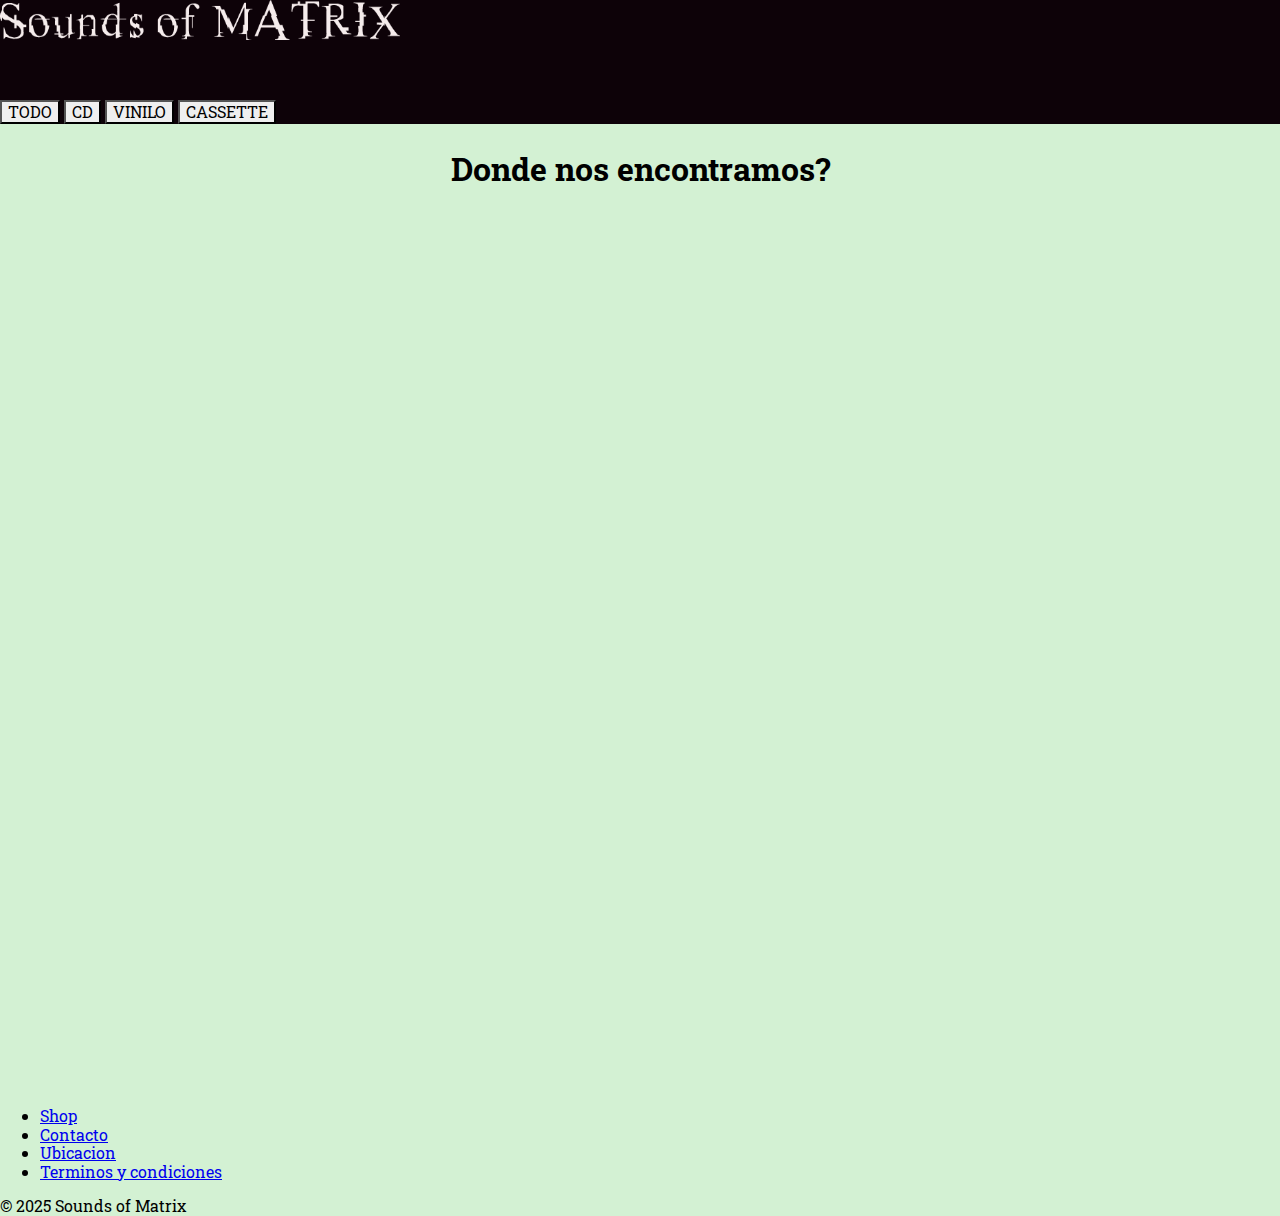
<file: ubicacion.html>
<!DOCTYPE html>
<html lang="en">

<head>
    <meta charset="UTF-8">
    <meta name="viewport" content="width=device-width, initial-scale=1.0">
    <title>Matrix</title>
    <link rel="shortcut icon" href="img/favicon.ico" type="image/x-icon">
    <link rel="stylesheet" href="css/style.css">
    <link rel="stylesheet" href="css/normalize.css">
    <link href="https://cdn.jsdelivr.net/npm/bootstrap@5.3.2/dist/css/bootstrap.min.css" rel="stylesheet"
        integrity="sha384-T3c6CoIi6uLrA9TneNEoa7RxnatzjcDSCmG1MXxSR1GAsXEV/Dwwykc2MPK8M2HN" crossorigin="anonymous">
    <link rel="preconnect" href="https://fonts.googleapis.com">
    <link rel="preconnect" href="https://fonts.gstatic.com" crossorigin>
    <link
        href="https://fonts.googleapis.com/css2?family=Playfair+Display:ital,wght@0,400..900;1,400..900&family=Roboto+Slab:wght@100..900&display=swap"
        rel="stylesheet">
</head>

<body>
    <header class="header">
        <div class="main-header">
            <nav class="navbar navbar-custom" data-bs-theme="dark">
                <div class="container d-flex justify-content-center">
                    <a class="navbar-brand" href="index.html">
                        <img src="img/brand.png" alt="Bootstrap" width="400" height="40">
                    </a>
                </div>
            </nav>
        </div>
        <div class="sections-header">
            <nav class="navbar navbar-sections">
                <form class="container-fluid justify-content-center">
                    <button type="button" class="btn btn-light me-4">TODO</button>
                    <button type="button" class="btn btn-outline-light me-4">CD</button>
                    <button type="button" class="btn btn-outline-light me-4">VINILO</button>
                    <button type="button" class="btn btn-outline-light me-4">CASSETTE</button>
                </form>
            </nav>
        </div>
    </header>

    <div class="ubicacion">
        <h1>Donde nos encontramos?</h1>
        <p>

        <iframe
            src="https://www.google.com/maps/embed?pb=!1m18!1m12!1m3!1d8026.316672301088!2d-58.39474400905079!3d-34.74096118935869!2m3!1f0!2f0!3f0!3m2!1i1024!2i768!4f13.1!3m3!1m2!1s0x95bcd29f9c6e53d1%3A0x26d365b93a21343f!2sBanfield!5e0!3m2!1ses-419!2sar!4v1738697021772!5m2!1ses-419!2sar"
            width="800" height="600" style="border:0;" allowfullscreen="" loading="lazy"
            referrerpolicy="no-referrer-when-downgrade"></iframe>
    </div>

    <footer>
        <ul class="nav justify-content-center border-bottom pb-3 mb-3">
            <li class="nav-item"><a href="shop.html" class="nav-link px-2 text-body-secondary">Shop</a></li>
            <li class="nav-item"><a href="contacto.html" class="nav-link px-2 text-body-secondary">Contacto</a></li>
            <li class="nav-item"><a href="ubicacion.html" class="nav-link px-2 text-body-secondary">Ubicacion</a></li>
            <li class="nav-item"><a href="tyc.html" class="nav-link px-2 text-body-secondary">Terminos y condiciones</a>
            </li>
        </ul>
        <p class="text-center text-body-secondary">© 2025 Sounds of Matrix </p>
    </footer>


    <script src="https://cdn.jsdelivr.net/npm/@popperjs/core@2.11.8/dist/umd/popper.min.js"
        integrity="sha384-I7E8VVD/ismYTF4hNIPjVp/Zjvgyol6VFvRkX/vR+Vc4jQkC+hVqc2pM8ODewa9r"
        crossorigin="anonymous"></script>
    <script src="https://cdn.jsdelivr.net/npm/bootstrap@5.3.2/dist/js/bootstrap.min.js"
        integrity="sha384-BBtl+eGJRgqQAUMxJ7pMwbEyER4l1g+O15P+16Ep7Q9Q+zqX6gSbd85u4mG4QzX+"
        crossorigin="anonymous"></script>
</body>

</html>
</file>
<file: css/style.css>
/* INDEX */

.index {
    overflow: hidden
}

.indexgif img {
    width: 100%;
    height: auto;
}

.indexgif .letrasgif {
    position: absolute;
    top: 20%;
    left: 50%;
    transform: translate(-50%, -50%);
    z-index: 10;
    opacity: 0.3;
    width: 1000px;
}

.boton {
    border: none;
    outline: none;
    position: absolute;
    top: 50%;
    left: 50%;
    transform: translate(-50%, -50%);
    animation: myAnim 2s ease 0s infinite normal forwards;
}

.boton a {
    border: none;
}

@keyframes myAnim {
    0% {
        opacity: 1;
    }

    50% {
        opacity: 0.2;
    }

    100% {
        opacity: 1;
    }
}

/* SHOP */

body {
    font-family: 'Roboto Slab', serif;
    background-color: #29bb2935 !important
}

.navbar-custom {
    background-color: #0D0208;
    min-height: 100px;
}

.navbar-sections {
    background-color: #0D0208;
}

.navbar-sections .btn {
    font-family: 'Roboto Slab', serif;
    border-radius: 0;
}

/* PRODUCTOS */



.shop h1 {
    padding-top: 2%;
    text-align: center;
    font-family: 'Roboto Slab', serif;
    color: #0D0208;
    ;
}

.row {
    padding-top: 2%;
}

.card-shop {
    position: relative;
    width: 19em;
    height: 16.5em;
    box-shadow: 0px 1px 13px rgba(0, 0, 0, 0.1);
    cursor: pointer;
    display: flex;
    align-items: center;
    justify-content: center;
    background: #fff;
    padding: 0.5em;
    padding-bottom: 3.4em;
}

.card-shop .title {
    font-family: 'Roboto Slab', serif;
    font-size: 0.9em;
    position: absolute;
    left: 0.625em;
    bottom: 1.875em;
    font-weight: 400;
    color: #0D0208;
    ;
}

.card-shop .price {
    font-family: 'Roboto Slab', serif;
    font-weight: bold;
    font-size: 0.9em;
    position: absolute;
    left: 0.625em;
    bottom: 0.625em;
    color: #000;
}

.text {
    max-width: 55px;
}

.image {
    background-image: url(../img/shop-gif.gif);
    width: 100%;
    height: 100%;
    display: grid;
    place-items: center;
}

.image img {
    width: 150px;
}

.image-small {
    background-image: url(../img/shop-gif.gif);
    width: 100%;
    height: 100%;
    display: grid;
    place-items: center;
}

.image-small img {
    width: 210px;
}


footer {
    padding-top: 40px;
    padding-bottom: 0px;
}

footer p {
    margin-bottom: -5px;
}

/* CONTACTO */

.contacto {
    font-family: 'Roboto Slab', serif;
    min-height: 100vh;
}

/* UBICACION */

.ubicacion{
    min-height: 100vh;
    font-family: 'Roboto Slab', serif;
    text-align: center;
    margin-top: 3vh;
}

.ubicacion iframe{
    margin-top: 3vh;
}
</file>
<file: bootstrap/style.css>
body{
    background-color:rgb(194, 255, 235);
}

#carouselExample{
    max-width: 50%;
}

.mb-3{
    margin-top: 10px;
}

.table{
    margin-top: 10px;
}

h3{
    margin: 40px;
}
</file>
<file: media/base.css>
@charset "utf-8";
/* CSS Document */

body {
	color: #000;
	background: #332F29;
	font-size: 100%;
}

#contenedor {
	width: 800px;
	background: #8FA68E;
	margin-right: auto;
	margin-left: auto;
	overflow: hidden;
}

nav {
	background: #CC3910;
	float: left;
	width: 160px;
}

ul {
	list-style-type: none;
}

a {
	color: #F1F2C0;
	text-decoration: none;
}

section {
	background: #F1F2C0;
	float: left;
	margin: 0 0 0 25px;
	width: 400px;
}

aside {
	background: #CCC59E;
	float: right;
	width: 190px;
}

@media (max-width: 768px) {
	#contenedor {
		display: flex;
		flex-wrap: wrap;
		justify-content: center;
		align-items: center;
		width: 100%;
	}

	section,
	aside, nav {
		margin: 0px;
		width: 100%;
	}

	nav{
		background: rgb(255, 215, 54);
		a{
			color: #000;
		}
	}

	section{
		background: rgb(238, 225, 173);
	}

	aside{
		background: rgb(172, 163, 126);
	}

}
</file>
<file: style.css>
.general {
    text-align: center;
    background: linear-gradient(to bottom, #7d7e7d 0%,#0e0e0e 100%); /* W3C, IE10+, FF16+, Chrome26+, Opera12+, Safari7+ */
    margin: 2%;
    font-family: "Playfair Display", serif;
}

h1, h2, h3, h4 {
    color: azure;
}

li, p {
    color: antiquewhite;
    margin: 5px;
}

a{
    color: #234ba7;
}

hr{
    color: #7d7e7d;
    margin: 30px;
}
</file>
<file: flexbox.css>
body {
    display: flex;
    flex-direction: column;
    justify-content: center;
    align-items: center;
}

div {
    color: white;
    size: 300px;
    border: 2px solid black;
    display: flex;
    margin-bottom: 10px;
}

.column {
    flex-direction: column;
    justify-content: space-around;
    align-items: flex-end;
    height: 400px;
    width: 400px;
}

span {
    flex-grow: 1;
    aspect-ratio: 1 / 1;
    text-align: center;
    align-content: center;
}

.column span:first-child {
    background-color: red;
}

.column span:nth-child(2) {
    background-color: blue;
}

.column span:last-child {
    background-color: green;
}

.middle {
    height: 400px;
    width: 400px;
    flex-direction: row-reverse;
    flex-wrap: wrap;
    align-content: center;
}

.middle span:first-child {
    background-color: red;
}

.middle span:nth-child(2) {
    background-color: blue;
}

.middle span:last-child {
    background-color: green;
}

.row {
    display: flex;
    flex-direction: row;
    justify-content: space-between;
    width: 900px;
}

.row span:first-child {
    flex-grow: 0;
    height: 200px;
    background-color: red;
}

.row span:nth-child(2) {
    flex-grow: 0;
    height: 200px;
    background-color: blue;
}

.row span:last-child {
    flex-grow: 0;
    height: 200px;
    background-color: green;
}
</file>
